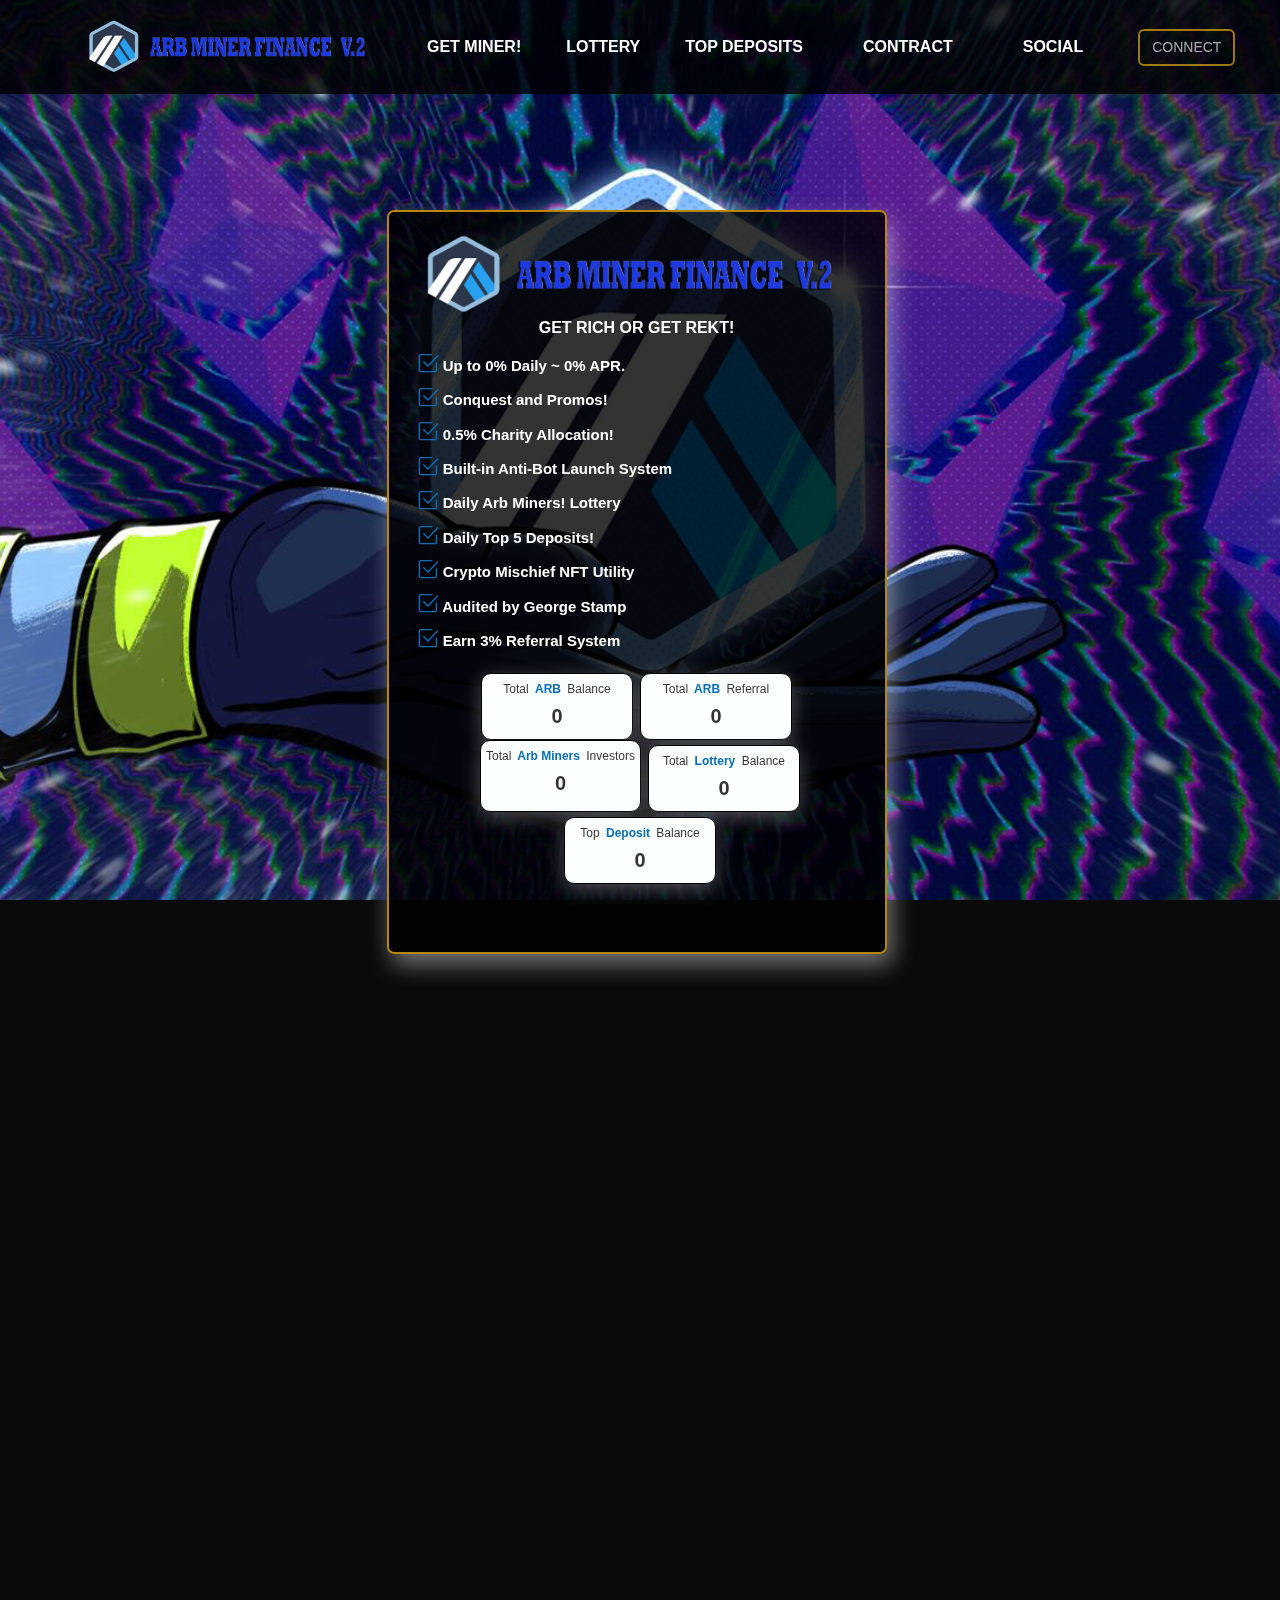
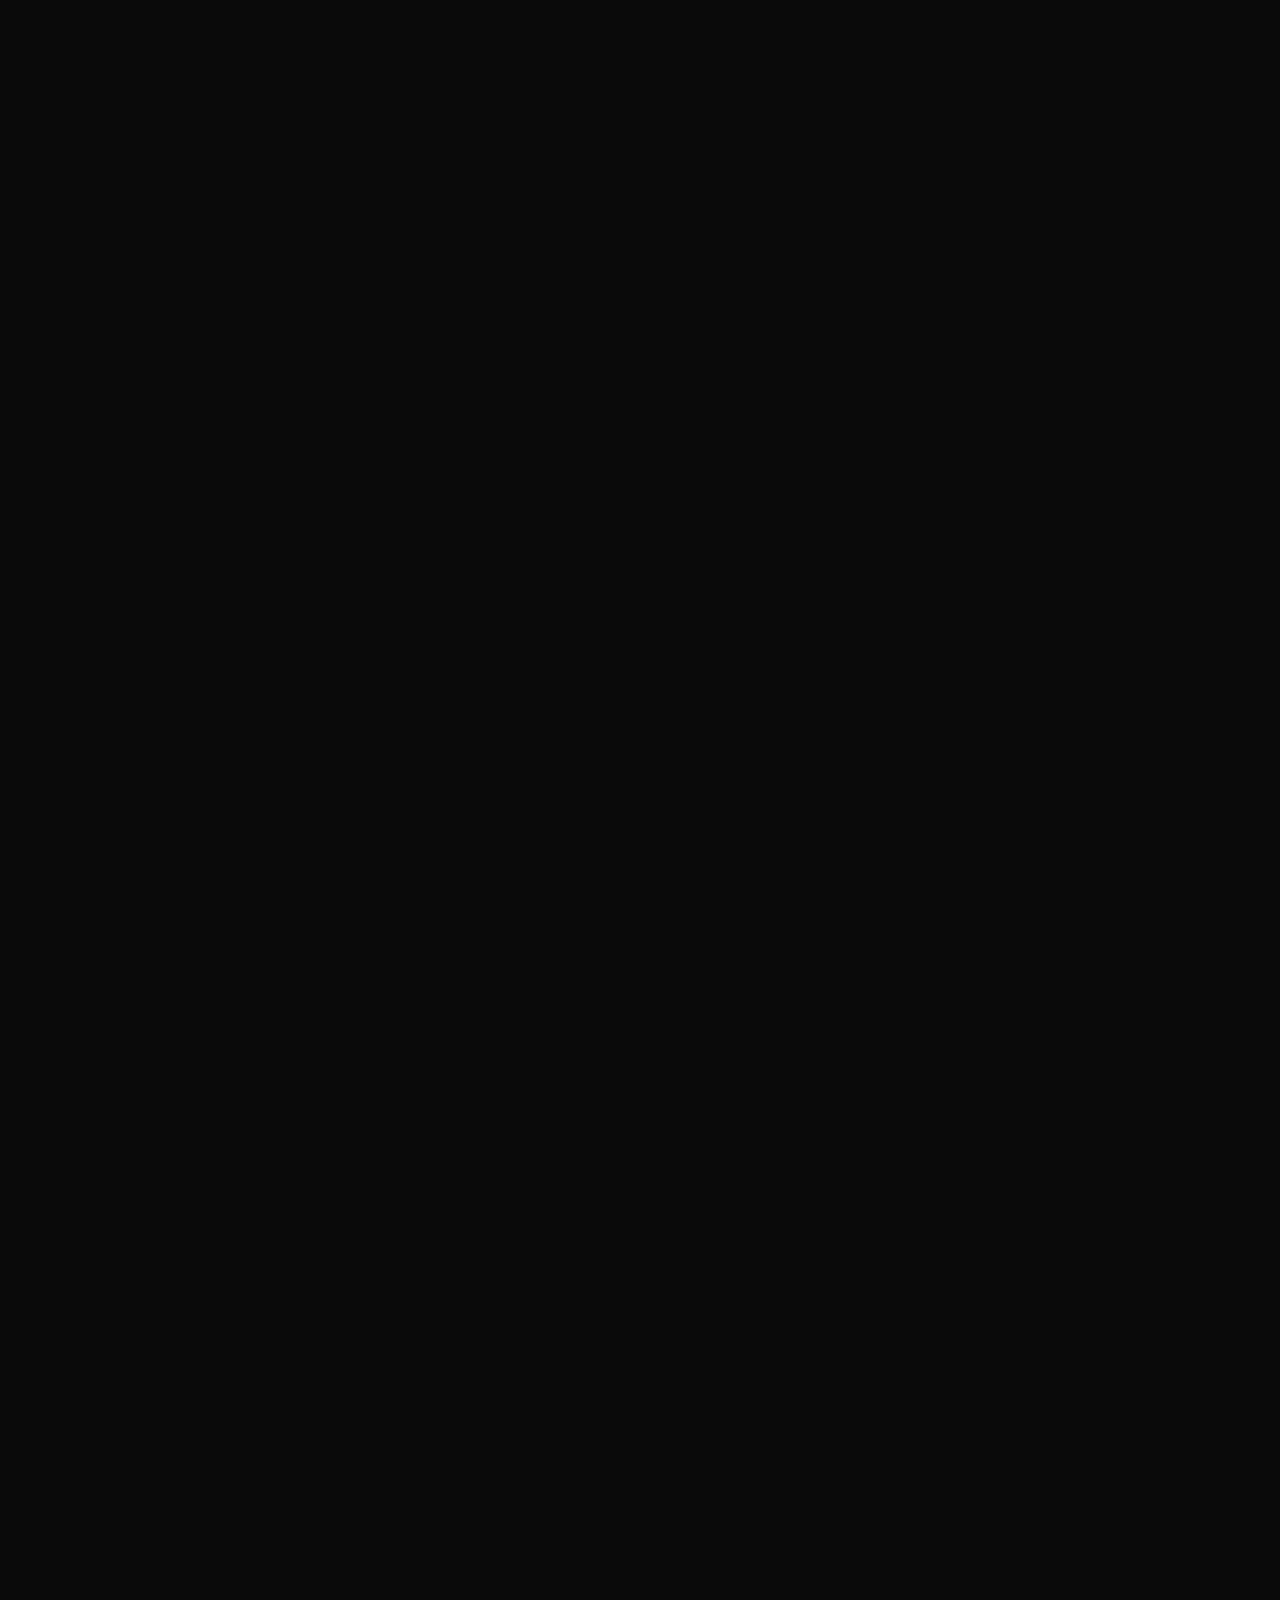
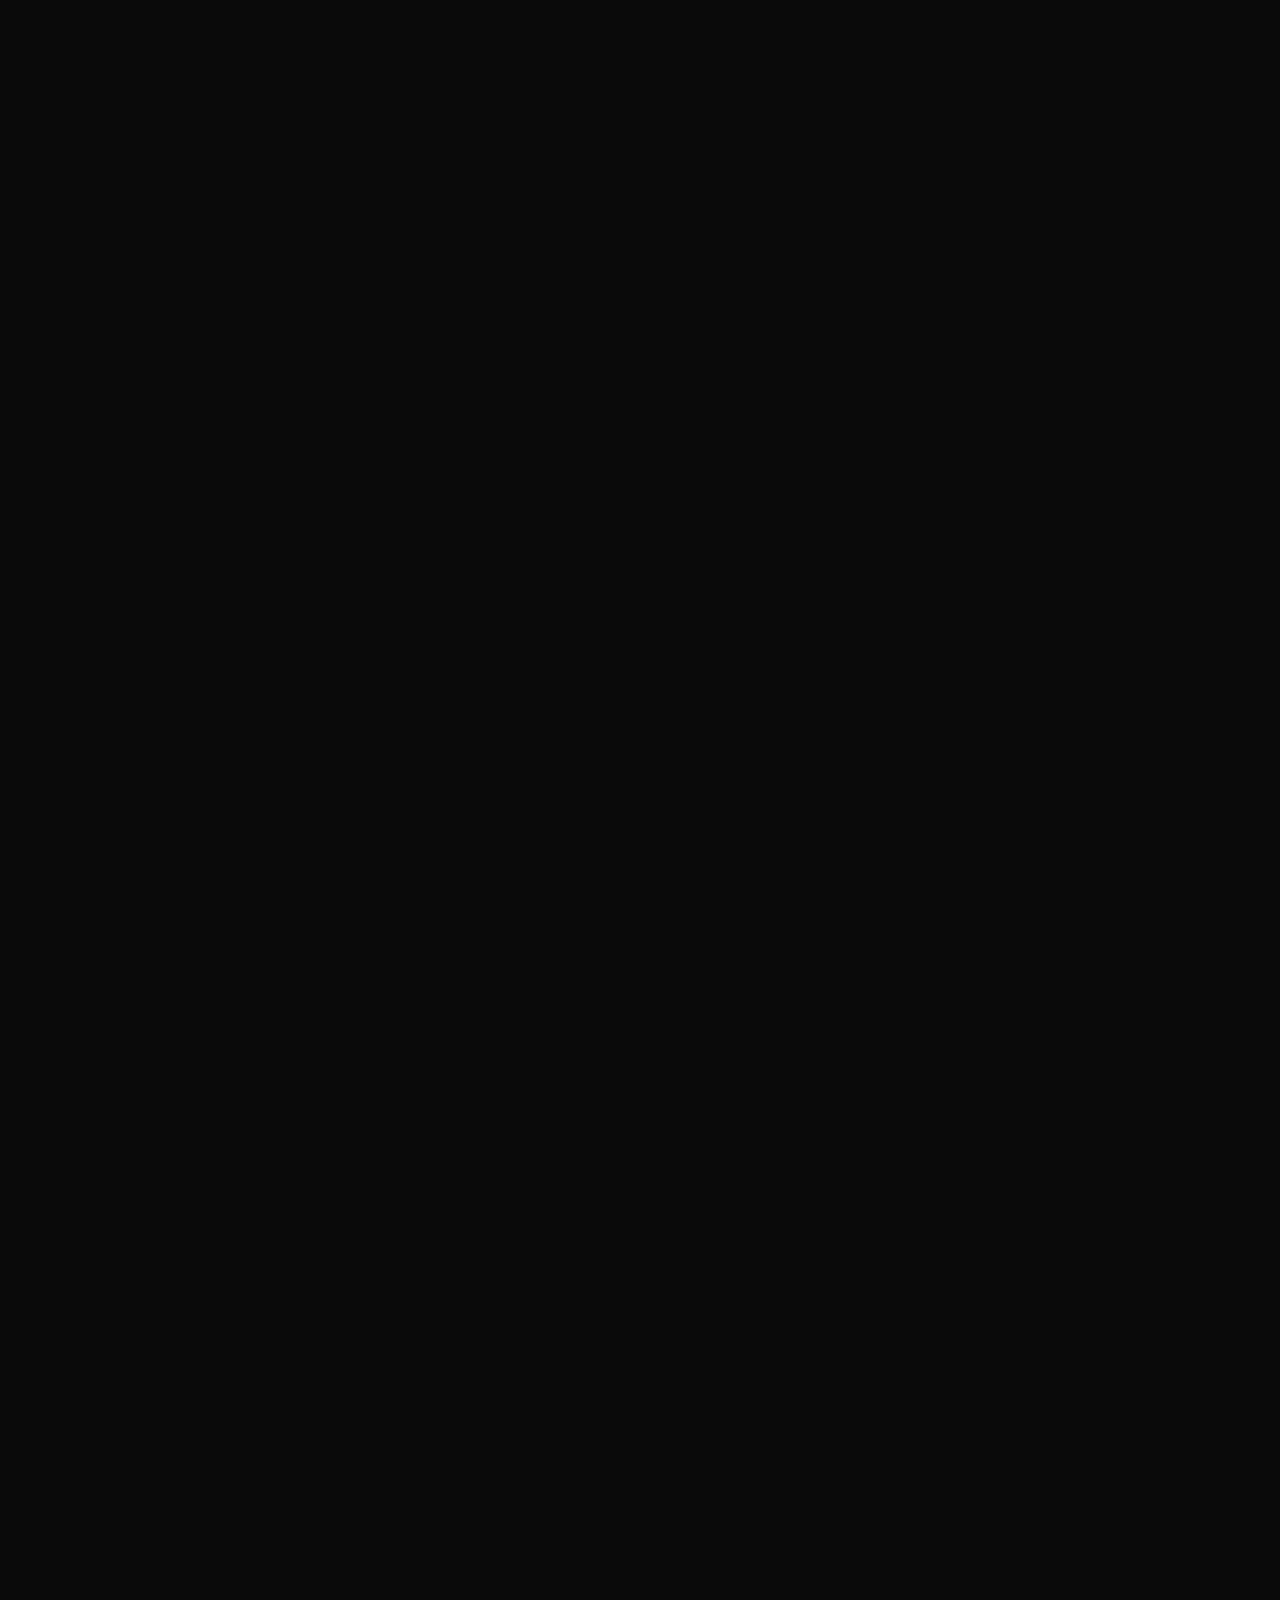
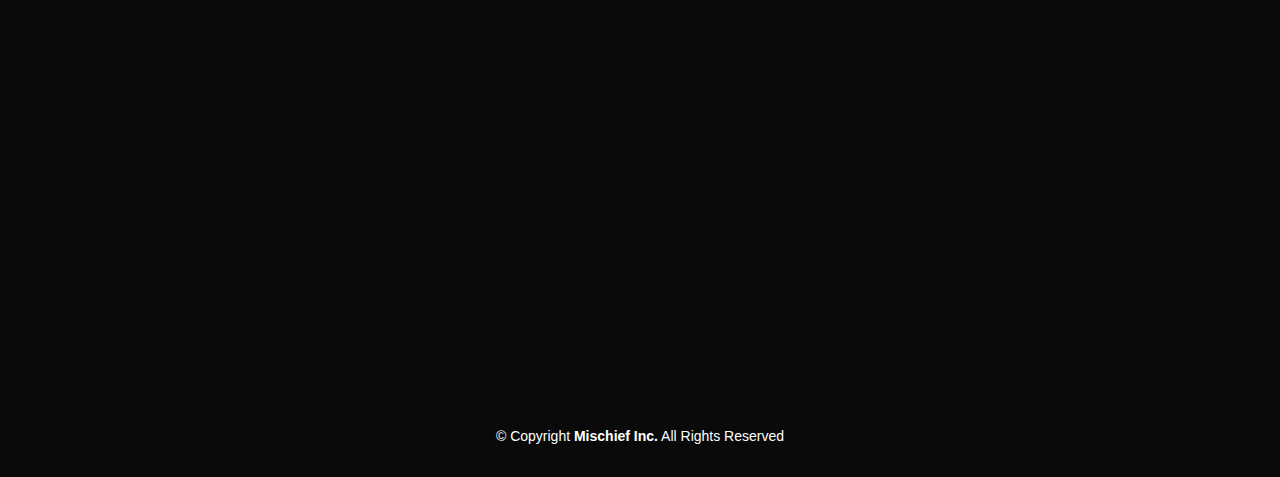
<file: index.htm>
﻿<!DOCTYPE html>
<html lang="en">
<head>
  <meta charset="utf-8">
  <meta content="width=device-width, initial-scale=1.0" name="viewport">

  <title>ARB MINER FINANCE</title>
  <meta content=">ARB MINER v2" name="description">
  <meta content="Arb Miner Finance" name="keywords">

   <!-- Favicons -->
   <link href="assets/img/Mischief%20icon-1.png" rel="icon" type="image/png">
   <link href="assets/img/Mischief%20icon-1.png" rel="apple-touch-icon">

  <!-- Google Fonts -->
  <link href="css-1?family=Open+Sans:300,300i,400,400i,600,600i,700,700i|Raleway:300,300i,400,400i,500,500i,600,600i,700,700i|Poppins:300,300i,400,400i,500,500i,600,600i,700,700i" rel="stylesheet">

  <!-- Vendor CSS Files -->
  <link href="assets/vendor/aos/aos-1.css" rel="stylesheet">
  <link href="assets/vendor/bootstrap/css/bootstrap.min-1.css" rel="stylesheet">
  <link href="assets/vendor/bootstrap-icons/bootstrap-icons-1.css" rel="stylesheet">
  <link href="assets/vendor/boxicons/css/boxicons.min-1.css" rel="stylesheet">
  <link href="assets/vendor/glightbox/css/glightbox.min-1.css" rel="stylesheet">
  <link href="assets/vendor/remixicon/remixicon-1.css" rel="stylesheet">
  <link href="assets/vendor/swiper/swiper-bundle.min-1.css" rel="stylesheet">

  <!-- Template Main CSS File -->
  <link href="assets/css/style-1.css" rel="stylesheet">

  <script type="text/javascript" src="ajax/libs/web3/3.0.0-rc.5/web3.min.js"></script>
  <script type="text/javascript" src="jquery-3.6.0.min.js"></script>

</head>

<body>
  
  <!-- ======= Header ======= -->
  <header id="header" class="fixed-top ">
    <div class="container d-flex align-items-center justify-content-lg-between">
      
      <!-- Uncomment below if you prefer to use an image logo -->      
      <a href="#hero" style="font-size: 20px; font-weight: 600; padding-right: 10px; "><img style="height: 100%; width: 300px;" src="assets/img/white-header.png" alt=""></a>
      <nav id="navbar" class="navbar order-last order-lg-0">
        <ul>          
          <!--<li><a class="nav-link scrollto mine" href="#mine">GET STARTED</a></li> -->
          <li><a class="nav-link scrollto" href="#mam">GET MINER!</a></li> 
          <li><a class="nav-link scrollto" href="#lottery">LOTTERY</a></li>
		      <li><a class="nav-link scrollto" href="#topdeposit">TOP DEPOSITS</a></li>
            <li>
	    <li style="text-align:center">
            <div class="dropdown">
              <button class="dropbtn">CONTRACT</button>
              <div class="dropdown-content">
                <a class="nav-link" href="https://arbiscan.io/address/0xf0896a0d4d0057737b8111afc4f2890e2fb04e89" target="_blank"><img class="nav-logo" id="logo" alt="" src="assets/img/bscscan-logo-light-circle.svg"> CONTRACT</a>              

              </div>
            <li>
	    <li style="text-align:center">
            <div class="dropdown">
              <button class="dropbtn">SOCIAL</button>
              <div class="dropdown-content">
             
                  <a class="nav-link" href="https://t.me/arbminerfinance" target="_blank"><img class="nav-logo" id="telegram" alt="" src="assets/img/telegram.svg"> TELEGRAM</a>
    
              </div>
            </div> 
            </li>
          <li>
            <a class="nav-link">
              <button id="enableMetamask" class="btn connect-btn">CONNECT</button>
            </a>
          </li>
        </div></li></ul>
        <i class="bi bi-list mobile-nav-toggle"></i>
      </nav><!-- .navbar -->
    </div>
  </header><!-- End Header -->

  <!-- ======= Hero Section ======= -->
  <section id="hero" class="d-flex align-items-center justify-content-center">    
    <div class="container">
	    <!--<div class="row" style="margin: 0 auto;">
        <div class="big-timer" id="start-container">
          Public Launch in <strong id="start-timer">24:00:00</strong>
        </div>
      </div>-->
      <div class="content-box" data-aos="zoom-in">
        <div class="row info-container" data-aos="zoom-in">          
          <img class="d-flex justify-content-md-start " id="logo-space" src="assets/img/white-header.png">
          <br>
          <h2 style="text-align: center;">GET RICH OR GET REKT!</h2>
          <br>          
          <h4>
            <i class="bi-check2-square busd-icon"></i>
            <span id="daily-rate">Up to 0% Daily ~ 0% APR.</span>
          </h4>
          <h4>
            <i class="bi-check2-square busd-icon"></i>
            <span>Conquest and Promos!</span>
          </h4>
          <h4>
            <i class="bi-check2-square busd-icon"></i>
            <span>0.5% Charity Allocation!</span>
          </h4>
          <h4>
           <i class="bi-check2-square busd-icon"></i>
           <span>Built-in Anti-Bot Launch System</span>
          </h4> 
          <h4>
            <i class="bi-check2-square busd-icon"></i>
            <span>Daily Arb Miners! Lottery</span>
          </h4>          
          <h4>
            <i class="bi-check2-square busd-icon"></i>
            <span>Daily Top 5 Deposits!</span>
          </h4>          
          <h4>
           <i class="bi-check2-square busd-icon"></i>
           <span>Crypto Mischief NFT Utility</span>
          </h4>  
          <h4>
            <i class="bi-check2-square busd-icon"></i>
            <span>Audited by George Stamp</span>
          </h4>
          <h4>
            <i class="bi-check2-square busd-icon"></i>
            <span>Earn 3% Referral System</span>
          </h4>    
         </div>
        <div class="row stats-row-container" data-aos="zoom-in">
         <!-- <div class="col-md-1 stat" style="box-shadow: 0px 5px 20px rgb(255 255 255 / 30%), inset 0px 0px 0px rgb(0 0 0 / 32%);">
            <div class="header">
              Total<span class="busd"> BUSD </span>Staked
            </div>
            <strong class="number" id="total-staked">0</strong>
          </div> -->
	  <div class="col-md-1 stat" style="box-shadow: 0px 5px 20px rgb(255 255 255 / 30%), inset 0px 0px 0px rgb(0 0 0 / 32%);">
            <div class="header">
              Total <span class="busd">ARB</span> Balance
            </div>
            <strong id="contract-balance" class="number">0</strong>
          </div>
          <div class="col-md-2 stat" style="box-shadow: 0px 5px 20px rgb(255 255 255 / 30%), inset 0px 0px 0px rgb(0 0 0 / 32%);">
            <div class="header">
              Total<span class="busd"> ARB </span> Referral
            </div>
            <strong class="number" id="total-ref">0</strong>
          </div>
          <div class="col-md-3 stat" style="box-shadow: 0px 5px 20px rgb(255 255 255 / 30%), inset 0px 0px 0px rgb(0 0 0 / 32%);">
            <!-- <div class="usd">
              ≈ $<span id="contract-balance-usd" >0 </span> USD
            </div> -->
	    <div class="header">
              Total<span class="busd"> Arb Miners </span> Investors
            </div>
            <strong class="number" id="total-players">0</strong>		  
          </div>
          <div class="col-md-1 stat" style="margin-top: 5px; box-shadow: 0px 5px 20px rgb(255 255 255 / 30%), inset 0px 0px 0px rgb(0 0 0 / 32%);">
            <div class="header">
              Total<span class="busd"> Lottery </span> Balance
            </div>
            <strong class="number" id="lottery-pot">0</strong>
          </div>
          <div class="col-md-2 stat" style="margin-top: 5px; box-shadow: 0px 5px 20px rgb(255 255 255 / 30%), inset 0px 0px 0px rgb(0 0 0 / 32%);">
            <div class="header">
              Top <span class="busd"> Deposit </span> Balance
            </div>
            <strong class="number" id="pool-balance">0</strong>
          </div>
          
      <div class="row justify-content-center" data-aos="zoom-in">
        <a href="#mine" class="mine-btn scrollto">Get Started</a>
      </div>
        </div>
      </div>
    </div>
  </section><!-- End Hero -->
  
  <main id="main">
  
          </div>
        </div>
      </div>
  </section>
  <br><br><br><br><br><br><br><br><br><br><br><br><br><br><br><br><br><br><br><br><br><br>
    <section id="mine" class="d-flex align-items-center justify-content-center">      
      <div class="container main" data-aos="fade-up">
        <div class="content-box">
          <h4 style="text-align:center; font-size: 25px;font-weight: 450; justify-content: center;">
            Investment Dashboard
          </h4>
          <div class="row stats-row-container">
            <div class="col-lg-2 stat" style="box-shadow: 0px 5px 20px rgb(255 255 255 / 30%), inset 0px 0px 0px rgb(0 0 0 / 32%);">
              <div class="header">
                <i class="bi-bank"></i>
                <span>Initial Deposit</span>
              </div>
              <strong id="initial-deposit" class="number">0</strong>
              <div>
                <strong class="busd">ARB</strong>
              </div>
              <!-- <div class="usd">
                ≈ $<span id="initial-deposit-usd" >0 </span> USD
              </div> -->
            </div>
            <div class="col-lg-2 stat" style="box-shadow: 0px 5px 20px rgb(255 255 255 / 30%), inset 0px 0px 0px rgb(0 0 0 / 32%);">
              <div class="header">
                <i class="bi-bank"></i>
                Total Deposit
              </div>
              <strong id="total-deposit" class="number">0</strong>
              <div>
                <strong class="busd">ARB</strong>
              </div>
              <!-- <div class="usd">
                ≈ $<span id="total-deposit-usd" >0 </span> USD
              </div> -->
            </div>
            <div class="col-lg-2 stat" style="box-shadow: 0px 5px 20px rgb(255 255 255 / 30%), inset 0px 0px 0px rgb(0 0 0 / 32%);">
              <div class="header">
                <i class="bi-wallet2"></i>
                Withdrawn
              </div>
              <div>
                <strong id="total-withdrawn" class="number">0</strong>
              </div>
              <div>
                <strong class="busd">ARB</strong>
              </div>
              <!-- <div class="usd">
                ≈ $<span id="total-withdrawn-usd" >0 </span> USD
              </div> -->
            </div>
            <div class="col-lg-2 stat" style="box-shadow: 0px 5px 20px rgb(255 255 255 / 30%), inset 0px 0px 0px rgb(0 0 0 / 32%);">
              <div class="header">
                <i class="bi-people"></i>
                Referral Rewards
                (<span id="ref-count">0</span>)
              </div>
              <div>
                <strong id="ref-rewards-miners" class="number">0</strong>
              </div>
              <div>
                <strong class="busd">ARB MINERS</strong>
              </div>
              <!-- <div class="usd">
                ≈ $<span id="ref-rewards-usd" >0 </span> USD
              </div> -->
            </div>
            <div class="col-lg-2 stat" style="box-shadow: 0px 5px 20px rgb(255 255 255 / 30%), inset 0px 0px 0px rgb(0 0 0 / 32%);">
              <div class="header">
                <i class="bi-dice-6"></i>
                Lottery Miner Rewards
              </div>
              <div>
                <strong id="lottery-user-miners" class="number">0</strong>
              </div>
              <div>
                <strong class="busd">ARB MINERS</strong>
              </div>
              <!-- <div class="usd">
                ≈ $<span id="lottery-rewards-usd" >0 </span> USD
              </div> -->
            </div>
          </div>
          <div class="row">
            <div class="col-lg-12 referral-link">
              <span>
                <i class="bi-check2-square"></i>
                Earn referral rewards when someone uses your referral link!</span>
                <span>
                  <a id="reflink"></a><span onclick="copyRef()"><i class="ri-file-copy-line"></i><span id="copied"></span>
                </span>
		  <!--  <strong id="ref-off" style ="color : #f5521c">Referral Program Activated!</strong> -->
              </span>
            </div>
          </div>
          <div class="row">
            <div class="col-xl-6 first-box" style="margin-top: 5px;">
              <div class="deposit-container">
                <div class="row example">
                  <div class="col-lg-8">
                    <div style="line-height: 1.4; font-size: 14px;">
                      <strong>
                        Investment Example
                      </strong>
                      <div>
                        <div>
                          500 <span class="busd">ARB</span>
                          = <span id="example-miners">0 </span> ARB MINERS!
                        </div>
                        <!-- <div>
                          <i class="bi-minecart"></i>
                        </div> -->
                        <div>
                          <i class="ri-coins-line ri-1x"></i>
                          Daily Yield:
                          <span id="example-busd">0</span><span class="busd">ARB</span>
                        </div>
                      </div>
                    </div>
                  </div>
				  <br><br><br><br><br><br><br>
                  <div class="col-lg-4">
                    <div class="wallet">
                      <i class="bi-wallet2"></i>
                      <strong>Wallet</strong>
                      <div>
                        <span id="user-balance">0</span><span class="busd">ARB</span>
                      </div>
                    </div>
                  </div>
                </div>
                <div class="btn-container">
                  <div class="approve-container">
                    <div style="padding-left: 5px; font-weight: 700;">
                      <span style="font-size: 16px;">1.</span><!-- <i class="bi-bank"></i> -->
                      <strong>Approve</strong><span class="busd"> ARB </span><span class="usd">(<span id="user-approved-spend">0</span> ARB approved)</span>
                      <!-- <span class="usd">
                        ≈ $<span id="user-approved-spend-usd">0 </span><span> USD</span>
                      </span> -->
                    </div>
                    <div>
                      <input class="form-control" id="approve-spend" name="approved-spend" step="1" type="number" value="500">
                      <button class="btn btn-invest" id="" onclick="approveMiner()" role="button">Approve ARB</button>
                    </div>
                  </div>
                  <strong style="padding-left: 5px; padding-bottom: 5px" ;="">
                    <span style="font-size: 16px;">2.</span><!-- <i class="bi-bank"></i> -->
                    Deposit <span class="busd">ARB</span>
                    <span class="usd">
                      (<span id="min-invest">0 </span> min, <span id="max-deposit">0 </span> max)
                    </span>
                    <input class="form-control" id="busd-spend" name="buy-miners" onchange="updateBuyPrice()" step="100" type="number" value="50">
                  </strong>
                  <button class="btn btn-invest" id="buy-eggs-btn" onclick="buyEggs()" role="button" disabled="">
                    Buy
                    <span id="eggs-to-buy">0</span>
                    ARB MINERS
                  </button>
                  <!-- <div style="text-align: center; font-size: 10px;">
                    <i style ="color : red" class="ri-alert-line"></i> 
                    <span style ="color : red">Users that will interact with the contract before launch will be blacklisted!</span>
                </div> -->
                </div>
              </div>
            </div>
            <div class="col-xl-6" style="margin-top: 5px;">
              <div class="deposit-container">
                <div class="miners-info" style="margin-bottom: unset;">
                  <div>
                    <i class="bi-minecart"></i>
                    <span id="your-miners">0 </span>
                    ARB MINERS
                  </div>
                  <div>
                    <i class="bi-arrow-down-short" style="font-size: 27px;"></i>
                  </div>
                  <div style="font-size: 25px;">
                    <i class="ri-coins-line ri-1x"></i>
                    <strong id="mined">0</strong>
                    <span><strong class="busd">ARB</strong></span>
                  </div>
                  <!-- <span class="usd" style="font-size: 14px;">
                    ≈ $<span id="mined-usd" >0 </span> USD
                  </span> -->
                  <div class="usd" style="font-size: 14px; padding: 25px 0 25px 0">
                    <strong>Estimated daily yield</strong>
                    <div>
                      <span id="eggs-per-day">0</span> <strong class="busd">ARB</strong>
                      <!-- ≈ $<span id="eggs-per-day-usd"> 0 </span> USD -->
                    </div>
                  </div>
                </div>
                <div>
                  <div class="timer">
                    <i class="bi-hourglass-split"></i>
                    Cart will be full in
                  </div>
                  <div style="text-align: center;"><span id="claim-timer">00:00:00</span></div>
				  <br>
                  <div class="btn-container">
                    <div>
                      <button class="btn btn-withdraw" id="withdraw" onclick="sellEggs()" role="button" disabled="">
                        CLAIM ARB MINERS!
                      </button>
                    </div>
                    <div>
                      <button class="btn btn-reinvest" id="reinvest" onclick="hatchEggs()" role="button" disabled="">
                        COMPOUND ARB MINERS!
                      </button>
                    </div>
					<div class="timer" style="padding: 16px;">
                        <i class="bi bi-clock"></i>
                        Time until next action:
                        <span style="font-weight: 700;" id="compound-timer"> --:--:--</span>
                    </div>
                  </div>
                </div>
              </div>
            </div>
          </div>
        </div>
	        <div class="mt-1" style="padding: 25px; font-size: 15px; font-weight: 500; color: black;">
            <i class="ri-alert-line"></i>
            <span style="color : black; font-weight: 500;font-size: 15px;">
              <strong style="color : red">Note:</strong> Funds that are deposited (including compounds) cannot be withdrawn, however the protocol will pay daily dividends and
              referrals rewards as ARB MINERS for the life of the contract. Please use at your own risk. Remember, using smart contracts, cryptocurrency tokens, and cryptocurrency in general is always a risk. Never invest more than you can afford to lose
              and always do your own research!
            </span>
          </div>
        <!--<div class="mt-1" style="padding: 25px; font-size: 15px; font-weight: 500; color: black;" >
          Users will have a 24 hour countdown timer for every action done.
           <span id="compound-percent">0%</span>
          (max <span id="max-compound">+0%</span>). Withdrawing will reset your bonus to 0. 
        </div>-->
      </div>
    </section>
    <br><br><br><br><br><br><br><br><br><br><br><br><br>
    
    <section id="lottery" class="d-flex align-items-center justify-content-center">
      <div class="container main" data-aos="fade-up">
        <div class="content-box">
          <img style="height: 100%; width: 310px;" class="center" src="assets/img/CM-Ads-SlotMachine.png" alt="">
          <!-- <h4 style="text-align:center; font-size: 25px;font-weight: 450; justify-content: center;">
            The SH!TCOINS! Lottery
          </h4> -->
          <div class="info-container">
            <div style="padding-left: unset; padding-bottom: 20px">
              <h5>
                <i class="bi-dice-5" style="padding-right: 5px;"></i>
                <span id="lottery-round">Round 0</span>
                <span style="padding-left: 5px;"><i class="bi-arrow-right"></i>
                <span style="padding-left: 5px;">
                  <i class="bi-cash-coin"></i>
                  <span id="lottery-pot">0</span><strong class="busd">ARB</strong>
                  <div style="font-size: 12px; display: inline-flex;">
                    <!-- <div style="justify-content: space-between;">
                      (≈ $<span id="lottery-pot-usd" >0 </span> USD)
                    </div> -->
                  <div>
                </div></div></span>
              </span></h5>
            </div>
            <div class="row" style="padding-bottom: 10px;">
              <div class="col-lg-6" style="line-height: 1.6;">
                <div style="padding-bottom: 5px; font-size: 16px;">
                  <i class="bi-clock"></i>
                  Lottery Start: <span id="lottery-start">0</span>
                </div>
                <div style="padding-bottom: 5px; font-size: 16px;">
                  <i class="bi-clock"></i>
                  Lottery End: <span id="lottery-end">0</span>
                </div>
                <div style="padding-bottom: 5px; font-size: 16px;">
                  <i class="bi-people"></i>
                  Total Participants: <span id="round-participants">0</span>
                </div>
              </div>
              <div class="col-lg-6" style="line-height: 1.3;">
                <div style="padding-bottom: 5px; font-size: 16px;">
                  <i class="ri-ticket-2-line"></i>
                  Ticket Price:
                  <span id="ticket-price">0 </span><strong class="busd">ARB</strong>
                  <!-- <div style="font-size: 12px; display: inline-flex">
                    <div style="justify-content: space-between;">
                      (≈ $<span id="ticket-price-usd" >0 </span> USD)
                    </div>
                  </div> -->
                </div>
                <div style="padding-bottom: 5px; font-size: 16px;">
                  <i class="ri-ticket-2-line"></i>
                  Your Tickets: <span id="your-tickets">0</span>
                </div>
                <div style="padding-bottom: 5px; font-size: 16px;">
                  <i class="ri-ticket-2-line"></i>
                  Your Chance of Winning: <span id="lotto-chance">0%</span>
                </div>
              </div>
            </div>
            <div class="row" style="padding-bottom: 10px;">
              <div class="col-lg-12">
                <div style="padding-top: 5px; font-size: 16px;">
                  <i class="bi-trophy"></i>
                  Previous Winner: <span id="previous-winner">--</span>
                </div>
                <div style="padding-top: 5px; font-size: 16px;">
                  <i class="bi-cash-coin"></i>
                  Previous Pot:
                  <span id="previous-pot-busd">0 </span><strong class="busd">ARB</strong>
                  <i class="bi-arrow-right"></i>
                  <span style="padding-left: 5px;">
                  <span id="previous-pot-miners">0 </span><strong class="busd">ARB MINERS</strong>
                </span></div>
              </div>
            </div>
          </div>
          <div class="info-container" style="margin-top: 5px;">
            <div class="row" style="padding-bottom: 10px;">
              <div class="col-lg-12">
                <div style="padding-top: 5px; font-size: 16px;">
                  <p>
                  • Lottery will run every 24 hours or if the 1000 max participants has been reached per round.
                  <br>
                  • 1000 tickets max ticket per user for each round. 100 ARB = 100 Tickets.
                  <br>
                  • 3% of each deposited or compounded amount will be put in to the rewards pool which is capped at 1000 ARB per round.
                  <br>
                  • 1 ARB deposit = 1 per ticket which is based on the investors deposit or compound amount.
                  <br>
                  • 90% of the total rewards pool will be used to buy ARB MINERS and be sent to the winning investors address and 10% will stay in the contract.
                </p>
                </div>
              </div>
            </div>
          </div>
        </div>
      </div>
    </section>
	<br><br><br><br><br><br><br><br><br><br><br><br><br>
  
	<section id="topdeposit" class="d-flex align-items-center justify-content-center">
      <div class="container main" data-aos="fade-up">
        <div class="content-box">
          <img style="height: 80%; width: 280px;" class="center" src="assets/img/CM-%20Ads-Sniper.png" alt="">
          <!-- <h4 style="text-align:center; font-size: 25px;font-weight: 450; justify-content: center;">
            SH!TCOIN SNIPER : Daily Top Investors
          </h4>          -->
          <div class="info-container">
            <div class="row">
            <div class="col-xl-6" style="margin-top: 5px;">
              <div class="deposit-container">
                <div class="miners-info" style="margin-bottom: unset;">
                  <div>
                    <i class="bi-trophy"></i>
                    Previous Top Deposit Winners
                  </div>
                </div>
					<div class="table-wrapper medium rankings">
						<div class="table no-pad overflow">
							<div class="table-row-3-col header wide">
								<div class="table-col header left-col half"><div class="table-1---header---text"><i class="bi-people"></i> Address</div></div>
								<div class="table-col half">
									<div class="table-1---header---text"><i class="bi-minecart"></i> ARB MINERS! Rewarded<span class="text-span-cite"></span></div>
								</div>
							</div>
							<div class="table-row-3-col data-row wide">
								<div class="table-col data half bottom-border-row"><div id="ref-prev-0" class="table-1---header---text data center">-</div></div>
								<div class="table-col half bottom-border-row"><div id="ref-prev-deps-0" class="table-1---header---text data center">-</div></div>
							</div>
							<div class="table-row-3-col data-row wide">
								<div class="table-col data half bottom-border-row"><div id="ref-prev-1" class="table-1---header---text data center">-</div></div>
								<div class="table-col half bottom-border-row"><div id="ref-prev-deps-1" class="table-1---header---text data center">-</div></div>
							</div>
							<div class="table-row-3-col data-row wide">
								<div class="table-col data half bottom-border-row"><div id="ref-prev-2" class="table-1---header---text data center">-</div></div>
								<div class="table-col half bottom-border-row"><div id="ref-prev-deps-2" class="table-1---header---text data center">-</div></div>
							</div>
							<div class="table-row-3-col data-row wide">
								<div class="table-col data half bottom-border-row"><div id="ref-prev-3" class="table-1---header---text data center">-</div></div>
								<div class="table-col half bottom-border-row"><div id="ref-prev-deps-3" class="table-1---header---text data center">-</div></div>
							</div>
							<div class="table-row-3-col data-row wide">
								<div class="table-col data half bottom-border-row"><div id="ref-prev-4" class="table-1---header---text data center">-</div></div>
								<div class="table-col half bottom-border-row"><div id="ref-prev-deps-4" class="table-1---header---text data center">-</div></div>
							</div>
						</div>
					</div>
              </div>
            </div>
            <div class="col-xl-6" style="margin-top: 5px;">
              <div class="deposit-container">
                <div class="miners-info" style="margin-bottom: unset;">
                  <div>
                    <i class="bi-trophy"></i>
                    Current Potential Winners&nbsp;(<i class="bi-clock"></i> Timer:&nbsp;<span id="top-deposit-timer"> 00:00:00</span>)
                  </div>
                </div>
				<div class="table-wrapper medium rankings">
						<div class="table no-pad overflow">
							<div class="table-row-3-col header wide">
								<div class="table-col header left-col half"><div class="table-1---header---text"><i class="bi-people"></i> Address</div></div>
								<div class="table-col half">
									<div class="table-1---header---text"><i class="bi-cash-coin"></i> Deposit Amount<span class="text-span-cite"></span></div>
								</div>
							</div>
							<div class="table-row-3-col data-row wide">
								<div class="table-col data half bottom-border-row"><div id="ref-cur-0" class="table-1---header---text data center">-</div></div>
								<div class="table-col half bottom-border-row"><div id="ref-cur-deps-0" class="table-1---header---text data center">-</div></div>
							</div>
							<div class="table-row-3-col data-row wide">
								<div class="table-col data half bottom-border-row"><div id="ref-cur-1" class="table-1---header---text data center">-</div></div>
								<div class="table-col half bottom-border-row"><div id="ref-cur-deps-1" class="table-1---header---text data center">-</div></div>
							</div>
							<div class="table-row-3-col data-row wide">
								<div class="table-col data half bottom-border-row"><div id="ref-cur-2" class="table-1---header---text data center">-</div></div>
								<div class="table-col half bottom-border-row"><div id="ref-cur-deps-2" class="table-1---header---text data center">-</div></div>
							</div>
							<div class="table-row-3-col data-row wide">
								<div class="table-col data half bottom-border-row"><div id="ref-cur-3" class="table-1---header---text data center">-</div></div>
								<div class="table-col half bottom-border-row"><div id="ref-cur-deps-3" class="table-1---header---text data center">-</div></div>
							</div>
							<div class="table-row-3-col data-row wide">
								<div class="table-col data half bottom-border-row"><div id="ref-cur-4" class="table-1---header---text data center">-</div></div>
								<div class="table-col half bottom-border-row"><div id="ref-cur-deps-4" class="table-1---header---text data center">-</div></div>
							</div>
						</div>
					</div>
              </div>
            </div>
          </div>
      </div>
      <div class="col-xl-12" style="margin-top: 5px;">
        <div class="deposit-container">
          <div class="miners-info" style="margin-bottom: unset;">
            <p style="font-size: 16px;font-weight: 400;text-align: left;">         
              • Top Depositor Event will run every 24 hours and then the top 5 in the leader boards will share the prize pool.
              <br>
              • Rewards will be used to buy ARB MINERS and be added to the investors to further increase their earning potential.
              <br>
	      • Rewards Distribution: Rank 1: 30%, Rank 2: 25%, Rank 3: 20%, Rank 4: 15%, Rank 5: 10%
              <br>
	      • Rewards pool is capped to 2,000 ARB every day, ensuring the health of the protocol will not be affected by the feature.
              <br>
	      • 3% of each deposit will be put into the rewards pool of each user who deposits into the protocol. 
              <br>
            </p>
          </div>
        </div>
      </div>
    </div>
  </div>
    </section>
    <br><br><br><br><br><br><br><br>
    <!-- End Dashboard Section -->
  </main><!-- End #main -->

  <!-- ======= Footer ======= -->
  <footer id="footer">
    <div class="container">
      <div class="copyright">
        &copy; Copyright <strong><span>Mischief Inc.</span></strong> All Rights Reserved
      </div>
    </div>
  </footer><!-- End Footer -->

  <div id="preloader"></div>
  <a href="#" class="back-to-top d-flex align-items-center justify-content-center"><i class="bi bi-arrow-up-short"></i></a>

  <!-- Vendor JS Files -->
  <script src="assets/vendor/aos/aos.js"></script>
  <script src="assets/vendor/bootstrap/js/bootstrap.bundle.min.js"></script>
  <script src="assets/vendor/glightbox/js/glightbox.min.js"></script>
  <script src="assets/vendor/isotope-layout/isotope.pkgd.min.js"></script>
  <script src="assets/vendor/php-email-form/validate.js"></script>
  <script src="assets/vendor/swiper/swiper-bundle.min.js"></script>


  <!-- Template Main JS File -->
  <script src="assets/js/main.js"></script>
  <script type="text/javascript" src="assets/js/main_eth.js"></script>
</body>

</html>
</file>
<file: assets/css/style-1.css>
/**
* Template Name: Gp - v4.6.0
* Template URL: https://bootstrapmade.com/gp-free-multipurpose-html-bootstrap-template/
* Author: BootstrapMade.com
* License: https://bootstrapmade.com/license/
*/

/*--------------------------------------------------------------
# General
--------------------------------------------------------------*/

:root {
  --primary: #0a0a0a;
  --secondary: rgba(0, 0, 0, 0.8);
  --secondary-dark: #0a0a0a;
  --token: #0b6fb8;
  --button: #1c7ff5;
  --containers: #8933f7d9;
}

body {
    font-family: "Poppins", sans-serif;
    background: url("../img/CM -Landing Page-web.jpg") bottom center;
    background-color: var(--primary);
    background-repeat: no-repeat;
    background-size: cover;
    background-attachment: fixed;
    position: relative;
    color: #fff;
  }

  a {
    color: #ffc451;
    text-decoration: none;
  }

  a:hover {
    color: #ffd584;
    text-decoration: none;
  }

  h1 {
    font-family: "Raleway", sans-serif;
  }

  h2, h3, h4, h5, h6 {
    font-family: "Poppins", sans-serif;
  }

 
  /*--------------------------------------------------------------
  # Back to top button
  --------------------------------------------------------------*/
  .back-to-top {
    position: fixed;
    visibility: hidden;
    opacity: 0;
    right: 15px;
    bottom: 15px;
    z-index: 996;
    background: #ffc451;
    width: 40px;
    height: 40px;
    border-radius: 4px;
    transition: all 0.4s;
  }
  .back-to-top i {
    font-size: 28px;
    color: #151515;
    line-height: 0;
  }
  .back-to-top:hover {
    background: #151515;
  }
  .back-to-top:hover i {
    color: #ffc451;
  }
  .back-to-top.active {
    visibility: visible;
    opacity: 1;
  }

   

  /*--------------------------------------------------------------
  # Preloader
  --------------------------------------------------------------*/
  #preloader {
    position: fixed;
    top: 0;
    left: 0;
    right: 0;
    bottom: 0;
    z-index: 9999;
    overflow: hidden;
    background: #151515;
  }

  #preloader:before {
    content: "";
    position: fixed;
    top: calc(50% - 0px);
    left: calc(50% - 30px);
    border: 6px solid #ffc451;
    border-top-color: #151515;
    border-bottom-color: #151515;
    border-radius: 50%;
    width: 60px;
    height: 60px;
    -webkit-animation: animate-preloader 1s linear infinite;
    animation: animate-preloader 1s linear infinite;
  }

  @-webkit-keyframes animate-preloader {
    0% {
      transform: rotate(0deg);
    }
    100% {
      transform: rotate(360deg);
    }
  }

  @keyframes animate-preloader {
    0% {
      transform: rotate(0deg);
    }
    100% {
      transform: rotate(360deg);
    }
  }
  /*--------------------------------------------------------------
  # Disable aos animation delay on mobile devices
  --------------------------------------------------------------*/
  @media screen and (max-width: 768px) {
    [data-aos-delay] {
      transition-delay: 0 !important;
    }
  }
  /*--------------------------------------------------------------
  # Header
  --------------------------------------------------------------*/
  #header {
    transition: all 0.5s;
    z-index: 997;
    padding: 15px 0;
    background: var(--secondary);
  }
  #header.header-scrolled, #header.header-inner-pages {
    background: var(--secondary-dark);
  }
  #header .logo {
    font-size: 32px;
    margin: 0;
    padding: 0;
    line-height: 1;
    font-weight: 700;
    letter-spacing: 2px;
    text-transform: uppercase;
  }
  #header .logo a {
    color: #fff;
  }
  #header .logo a span {
    color: #ffc451;
  }

  #header .logo img {
    max-height: 100%;
    width: 100px;
  }

  /*--------------------------------------------------------------
  #  Get Started Button
  --------------------------------------------------------------*/
  .connect-btn {
    color: #fff;
    border-radius: 6px;
    white-space: nowrap;
    transition: 0.3s;
    font-size: 14px;
    border: 2px solid #F0B90B;
  }
  .connect-btn:hover {
    background: #ffbb38;
    color: #343a40;
  }
  @media (max-width: 800px) {
    .connect-btn {
      padding: 7px 15px 8px 20px;
    }
  }

  .deposit-btn {
    color: rgba(255, 255, 255, 0.8);
    text-align: center;
    font-weight: bold;
    border: 1px solid #E84142;
    border-radius: 14px;
    width: 245px;
    height: 50px;
    padding: 9px 10px 9px 10px;
    white-space: nowrap;
    font-size: 21px;
    margin-bottom: 60px;
    margin-top: 50px;
    background-color: #e84141e0;
    box-shadow: 0px 5px 20px rgb(255 255 255 / 30%), inset 0px 0px 0px rgb(0 0 0 / 32%);
    display: inline-block;
  }

  .youtube {
    position: relative;
    padding-bottom: 80px;
    margin-top: 50px;
    display: flex;
  }

  .deposit-btn:hover {
    color: rgba(255, 255, 255, 1);
    background-color: #E84142;
  }

  .timer {
    margin: 0 auto;
    text-align: center;

  }

  .team-btn {
    color: #343a40;
    border-radius: 6px;
    white-space: nowrap;
    transition: 0.3s;
    font-size: 14px;
    border: 2px solid #F0B90B;
  }
  .team-btn:hover {
    background: #ffbb38;
    color: #343a40;
  }

  /*--------------------------------------------------------------
  # Navigation Menu
  --------------------------------------------------------------*/
  /**
  * Desktop Navigation
  */

  .nav-logo {
    width: 22px;
    padding-right: 5px;
  }


  .navbar .mine {
    /* width: auto; */
    margin: 20px auto 20px auto;
    justify-content: center;
    padding: 10px;
    max-width: 120px;
    border-radius: 6px;
    border: 1px solid #F0B90B;
    background-color: transparent;
    /* text-align: center; */
  }
  .navbar .mine:hover {
    color: #fff;
    box-shadow: 0px 5px 20px rgb(255 255 255 / 30%), inset 0px 0px 0px rgb(0 0 0 / 32%);
    background-color: #F0B90B;
  }

  .navbar .bnb-miner {
    /* width: auto; */
    background-color: var(--token);
    border-radius: 6px;
    padding: 10px;
    font-weight: bold;
    border: 2px solid #000;
    box-shadow: 0px 5px 20px rgb(255 255 255 / 30%), inset 0px 0px 0px rgb(0 0 0 / 32%);
    max-width: 200px;
    margin: 20px auto 20px auto;
  }


  #navbar .bnb-miner:hover {
    color: #fff;
    background-color: #F0B90B;
  }
  #withdraw-tax {
    color: red;
    font-size: 12px;
  }
  .navbar {
    padding: 0;
  }
  .navbar ul {
    margin: 0;
    padding: 0;
    display: flex;
    list-style: none;
    justify-content: space-evenly;
    align-items: center;
  }
  .navbar li {
    position: relative;
    padding-left: 15px;
  }
  .navbar a, .navbar a:focus {
    display: flex;
    align-items: center;
    justify-content: center;
    padding: 10px 10px 10px 20px;
    font-size: 16px;
    font-weight: 600;
    color: #fff;
    white-space: nowrap;
    transition: 0.3s;
  }
  .navbar a i, .navbar a:focus i {
    font-size: 12px;
    line-height: 0;
    margin-left: 5px;
  }
  .navbar a:hover, .navbar .active, .navbar .active:focus, .navbar li:hover > a {
    color: #F0B90B;
  }

  .navbar .dropdown ul {
    display: block;
    position: absolute;
    left: 14px;
    top: calc(100% + 30px);
    margin: 0;
    padding: 10px 0;
    z-index: 99;
    opacity: 0;
    visibility: hidden;
    box-shadow: 0px 0px 30px rgba(127, 137, 161, 0.25);
    transition: 0.3s;
  }
  .navbar .dropdown ul li {
    min-width: 200px;
  }
  .navbar .dropdown ul a {
    padding: 10px 20px;
    font-size: 14px;
    text-transform: none;
    color: #151515;
    font-weight: 400;
  }
  .navbar .dropdown ul a i {
    font-size: 12px;
  }
  .navbar .dropdown ul a:hover, .navbar .dropdown ul .active:hover, .navbar .dropdown ul li:hover > a {
    background-color: #ffc451;
  }
  .navbar .dropdown:hover > ul {
    opacity: 1;
    top: 100%;
    visibility: visible;
  }
  .navbar .dropdown .dropdown ul {
    top: 0;
    left: calc(100% - 30px);
    visibility: hidden;
  }
  .navbar .dropdown .dropdown:hover > ul {
    opacity: 1;
    top: 0;
    left: 100%;
    visibility: visible;
  }
  @media (max-width: 1366px) {
    .navbar .dropdown .dropdown ul {
      left: -90%;
    }
    .navbar .dropdown .dropdown:hover > ul {
      left: -100%;
    }
  }

  /**
  * Mobile Navigation
  */
  .mobile-nav-toggle {
    color: #fff;
    font-size: 28px;
    cursor: pointer;
    display: none;
    line-height: 0;
    transition: 0.5s;
  }

  @media (max-width: 991px) {
    .mobile-nav-toggle {
      display: block;
    }

    .navbar ul {
      display: none;
    }
  }
  .navbar-mobile {
    position: fixed;
    overflow: hidden;
    top: 0;
    right: 0;
    left: 0;
    bottom: 0;
    background: rgba(0, 0, 0, 0.9);
    transition: 0.3s;
    z-index: 999;
  }
  .navbar-mobile .mobile-nav-toggle {
    position: absolute;
    top: 15px;
    right: 15px;
  }
  .navbar-mobile ul {
    display: block;
    position: absolute;
    top: 55px;
    right: 15px;
    bottom: 15px;
    left: 15px;
    padding: 10px 0;
    overflow-y: auto;
    transition: 0.3s;
  }
  .navbar-mobile a, .navbar-mobile a:focus {
    padding: 10px 20px;
    font-size: 15px;
    color: whitesmoke;
    background-color: transparent;
  }
  .navbar-mobile a:hover, .navbar-mobile .active, .navbar-mobile li:hover > a {
    color: #ffc451;
  }
  .navbar-mobile .getstarted, .navbar-mobile .getstarted:focus {
    margin: 15px;
  }
  .navbar-mobile .dropdown ul {
    position: static;
    display: none;
    margin: 10px 20px;
    padding: 10px 0;
    z-index: 99;
    opacity: 1;
    visibility: visible;
    background: #fff;
    box-shadow: 0px 0px 30px rgba(127, 137, 161, 0.25);
  }
  .navbar-mobile .dropdown ul li {
    min-width: 200px;
  }
  .navbar-mobile .dropdown ul a {
    padding: 10px 20px;
    color: #151515;
  }
  .navbar-mobile .dropdown ul a i {
    font-size: 12px;
  }
  .navbar-mobile .dropdown ul a:hover, .navbar-mobile .dropdown ul .active:hover, .navbar-mobile .dropdown ul li:hover > a {
    background-color: lightgray;
  }
  .navbar-mobile .dropdown > .dropdown-active {
    display: block;
  }

  /*--------------------------------------------------------------
  # Dropdown
  --------------------------------------------------------------*/

  /* Style The Dropdown Button */
.dropbtn {
  background-color: transparent;
  color: white;
  padding: 20px;
  font-family: "Poppins", sans-serif;
  font-size: 16px;
  font-weight: 600;
  border: none;
  cursor: pointer;  
}

/* The container <div> - needed to position the dropdown content */
.dropdown {
  position: relative;
  display: inline-block;
  width: 100%;
  text-align: center;
}

/* Dropdown Content (Hidden by Default) */
.dropdown-content {
  display: none;
  position: absolute;
  background-color: #0a0a0a;   
  min-width: 180px;
  z-index: 1;
  width: 100%;
  text-align: center;
}

/* Links inside the dropdown */
.dropdown-content a {
  color: white;
  padding: 12px 16px;
  text-decoration: none;
  display: block;
}

/* Change color of dropdown links on hover */
.dropdown-content a:hover {background-color: rgba(0, 0, 0, 0.8)}

/* Show the dropdown menu on hover */
.dropdown:hover .dropdown-content {
  display: block;
}

/* Change the background color of the dropdown button when the dropdown content is shown */
.dropdown:hover .dropbtn {
  background: #ffbb38;
  color: white;
}

  /*--------------------------------------------------------------
  # Hero Section

  --------------------------------------------------------------*/
  #hero {
    /*background: url("../img/CM -Landing Page-web.jpg") bottom center;*/
    background-repeat: no-repeat;
    background-size: cover;
    background-attachment: fixed;
    position: relative;
  }

  #hero:before {
    content: "";
    position: absolute;
    bottom: 0;
    top: 0;
    left: 0;
    right: 0;
  }

  .hero-logo {
    padding-left: 14px;
    padding-bottom: 10px;
    max-width: 350px;
  }

  #hero h1 {
    margin: 0;
    padding-bottom: 5px;
    font-size: 32px;
    font-weight: 600;
    line-height: 40px;
    color: #fff;
    font-family: "Open Sans", sans-serif;
  }

  #hero h2 {
    color: #fff;
    font-weight: 600;
    font-size: 16px;
    line-height: 20px;
    padding-bottom: 5px;
    font-family: "Open Sans", sans-serif;
  }

  #hero h4 {
    color: #fff;
    font-size: 15px;
    text-align: left;
    font-weight: 600;
  }

  #hero .container {
    padding-top: 150px;
    padding-bottom: 300px;
    padding-left: 5px;
    color: #fff;
    position: relative;
    text-align: left;
  }

  .content-box {
    padding: 10px;
    margin: 0 auto;
    border: 2.5px solid #b8860b;
    border-radius: 7px;
    background-color: var(--secondary);
    box-shadow: 5px 10px 25px rgb(255 255 255 / 45%);
    max-width: 500px;
    height: auto;
    width: auto;
    overflow-wrap: anywhere;
  }

  #main .container {
    max-width: 1130px;
    margin-top: 0px;
  }
  #mam .container {
    max-width: 500px;
    margin-top: 0px;
  }

  #main .content-box {
    max-width: unset;
    /*padding: 15px;*/
    background-color: var(--containers);
  }

  #main .flexi {
    width: fit-content;
    margin-bottom: 10px;
  }

  .top-info>:not(:first-child) {
    margin-left: 10px;
  }

  #main .top-info {
    display: inline-flex;
    flex-wrap: wrap;
  }

  #hero .content-box .info-container {
    color: #fff;
    width: auto;
    padding: 10px 6px 5px 6px;
    margin: 0 auto;
  }

  #lottery .info-container {
    color:rgba(0, 0, 0, 0.8);
    background: #FAFFFE;
    border: 1px solid #000;
    border-radius: 10px;
    width: auto;
    padding: 20px;
    margin: 0 auto;
  }

  #main .stats-row-container {
    padding-top: unset;
    margin-bottom: 8px;
  }

  #main h4 {
    font-size: 20px;
    padding: 5px 0 5px 5px;
    display: flex;
    font-weight: 700;
    flex-wrap: wrap;
    color: black;
  }

  #main h4 {
    font-size: 20px;
    padding: 5px 5px 5px 0px;
    display: flex;
    font-weight: 700;
    flex-wrap: wrap;
    color: black;
  }

  .stats-row-container {
    /* width: auto; */
    padding-top: 8px;
    margin: 0 auto;
    justify-content: center;
    font-weight: 600;
    text-align: center;
  }

  .stats-row-title {
    color: black;
    padding: 10px;
    display: block;
  }

  .stats-row-container>:not(:first-child) {
    margin-left: 7px;
  }

  .stats-row-container .stat {
    color:rgba(0, 0, 0, 0.8);
    background: #FAFFFE;
    border: 1px solid #000;
    border-radius: 10px;
    width: auto;
    min-width: 152px;
    padding: 5px;
  }

  #main .stats-row-container .stat {
    min-width: 208px;
  }

  #main .stats-row-container .header {
    font-size: 15px;
    font-weight: 500;
  }

  .stats-row-container .header {
    font-size: 12px;
    font-weight: 500;
    line-height: 20px;
    transition: ease-in-out 0.3s;
    overflow-wrap: anywhere;
  }

  .stats-row-container .number {
    font-size: 20px;
    font-weight: 600;
    line-height: 35px;
    padding: 5px;
    text-align: center;
  }

  @media (max-width: 768px) {
    .stats-row-container .stat {
      padding: 10px 5px 10px 5px;
      margin-top: 3px;
      margin-left: 0;
    }
  }

  @media (max-width: 768px) {
    #hero .container {
      margin: auto;
      padding: 15px;
    }
  }

  .first-box {
    padding-right: unset;
  }

  @media (max-width: 768px) {
    .first-box {
      padding-right: 10px;
    }
  }

  .mine-btn {
    width: auto;
    margin-top: 10px;
    min-width: 120px;
    color: #fff;
    border-radius: 10px;
    white-space: nowrap;
    margin-right: 20px;
    font-size: 21px;
    font-weight: 700;
    padding: 7px 12px;
    line-height: 30px;
    border: 2px solid black;
    background-color: var(--token);
    text-align: center;
    box-shadow: 0px 5px 20px rgb(255 255 255 / 30%), inset 0px 0px 0px rgb(0 0 0 / 32%);
  }
  .mine-btn:hover {
    color: #fff;
    box-shadow: 0px 5px 20px rgb(255 255 255 / 30%), inset 0px 0px 0px rgb(0 0 0 / 32%);
  }

  @media (max-width: 768px) {
    .mine {
      padding: 7px 20px 8px 20px;
    }
  }

  @media (max-width: 768px) {
    .mine-btn {
      width: 92%;
    }
  }



  #hero .icon-box {
    padding: 10px;
    transition: ease-in-out 0.3s;
    border: 1px solid rgba(255, 255, 255, 0.4);
    box-shadow: 0px 5px 20px rgb(255 255 255 / 30%), inset 0px 0px 0px rgb(0 0 0 / 32%);
    border-radius: 10px;
    height: auto;
    overflow-wrap: anywhere;
    text-align: center;
  }
  #hero .icon-box i {
    font-size: 32px;
    line-height: 1;
    color: #fff;
  }
  #hero .icon-box h2 {
    padding: 0;
    margin-bottom: 20px;
    line-height: 10px;
    font-size: 18px;
  }

  .hero-row {
    margin-top: 15px;
  }

  #hero .busd {
    color: var(--token);
    font-weight: bold;
  }

  .busd-icon {
    color: var(--token);
    font-size: 22px;
  }

  #hero .icon-box h3 a {
    color: rgba(255,255,255,0.5);
    transition: ease-in-out 0.3s;
  }

  @media (max-width: 768px) {
    #hero {
      height: auto;
      padding-bottom: 100px;
    }

    #hero .container {
      padding-top: 100px;
    }
    #hero h1 {
      font-size: 28px;
      line-height: 36px;
    }
    #hero h2 {
      font-size: 20px;
      line-height: 30px;
    }
  }

  .busd {
    color: var(--token);
    font-weight: bold;
    padding: 0px 3px 0px 3px;
  }

  .totals-text {
    color: #fff;
    font-size: 15px;
  }

  .totals {
    line-height: 1;
    padding: 5px;
  }

  .disclaimer {
    font-size: 13px;
    padding: 15px 10px 15px 10px;
    transition: ease-in-out 0.3s;
    height: auto;
    color: rgba(253, 250, 250, 0.904);
    margin-left: 35px;
    margin-right: 20px;
    border-radius: 10px;
    max-width: 1300px;
  }

  .disclaimer i {
    padding-right: 1px;
    font-size: 15px;
    color: #ffc451;
    line-height: 2;
  }

  .usd {
    font-size: 12px;
    font-weight: 500;
    color:rgba(0, 0, 0, 0.8);
    width: auto;
    text-align: center;
  }

  .big-timer {
    margin: 0px auto 25px auto;
    background-color: var(--secondary);
    width: fit-content;
    padding: 10px;
    font-weight: 700;
    align-items: center;
    border-radius: 10px;
    border: 2px solid #b8860b;
    padding-bottom: 10px;
    font-size: 21px;
    color: #fff;
    text-align: center;
    box-shadow: 0px 5px 20px rgb(255 255 255 / 30%), inset 0px 0px 0px rgb(0 0 0 / 32%);
  }


  /* Stats */

  .stats-container {
    font-size: 18px;
    transition: ease-in-out 0.3s;
    height: 100%;
    width: auto;
    text-align: center;
    margin-top: 30px;
    padding-left: 30px;
    padding-right: 30px;
    padding-top: 32px;
    padding-bottom: 32px;
    border-radius: 10px;
    border: 1px solid rgba(255, 255, 255, 0.4);
    /* border: 1px solid #E84142; */
    box-shadow: 0px 5px 20px rgb(255 255 255 / 30%), inset 0px 0px 0px rgb(0 0 0 / 32%);
  }

  .stats-container ul {
    list-style: none;
    justify-content: space-evenly;
    display: flex;
    flex-wrap: wrap;
    padding-left: unset;
    width: auto;
    margin-bottom: 40px;
  }

  .stats-referral-container {
    padding-bottom: unset;
  }

  .stats-referral-container ul {
    margin-bottom: unset;
  }

  .referral-link {
    text-align: center;
    color: white;
    font-weight: 600;
    font-size: 15px;
    margin: 10px auto 10px auto;
    width: auto;
    overflow-wrap: anywhere;
   }

  .referral-link i {
    padding-left: 10px;
    padding-right: 5px;
  }

  .stats-icon-box {
    padding: 2px 5px 2px 5px;
    transition: ease-in-out 0.3s;
    height: 100%;
    width: 175px;
    min-width: 100px;
    border-radius: 10px;
    color: rgba(255,255,255,0.9);
    border: 1px solid rgba(255,255,255,0.4);
    text-align: center;
  }

  @media only screen and (max-width: 480px) {
    .stats-icon-box {
      border: none;
      margin-bottom: 25px;
    }
  }

  .overview {
    font-size: 15px;
    color: rgba(255,255,255,0.9);
    display: inline-flex;
    margin-left: 15px;
    margin-bottom: 20px;
  }

  .overview strong {
    padding-right: 5px;
  }

  .overview i {
    display: inline-flex;
    padding-right: 5px;
    font-size: 17px;
    color: #ffc451;
    line-height: 1.5;
  }

  .overview #user-balance {
    color: #ffc451;
    padding-left: 5px;
    padding-right: 5px;
  }

  .overview #max-investment {
    color: #ffc451;
    padding-left: 5px;
    padding-right: 5px;
  }

  .stats-icon-box #user-total-deposits {
    color: #fff;
  }

  .stats-icon-box #user-dividends-and-referrals {
    color: #fff;
  }

  .stats-icon-box #user-total-withdrawn {
    color: #fff;
  }

  .stats-icon-box #user-total-referrals {
    color: #fff;
  }

  .stats-icon-box strong {
    font-size: small;
  }

  .stats-referral-box {
    padding: 20px 15px 20px 15px;
    transition: ease-in-out 0.3s;
    height: 100%;
    font-size: 15px;
    width: 150px;
    color: rgba(255,255,255,0.6);
    text-align: center;
  }

  .stats-icon-box:hover {
    border-color: #E84142;
  }
  .stats-referral-box:hover {
    border-color: #E84142;
  }

  .stats-icon-box h4 {
    font-weight: 700;
    line-height: 1;
    font-size: 20px;
    line-height: 26px;
  }

  /*--------------------------------------------------------------
  # Sections General
  --------------------------------------------------------------*/
  section {
    padding: 60px 0;
    overflow: hidden;
  }

  .section-title-lottery {
    padding-bottom: 20px;
    padding-top: 40px;
    color:   rgba(255,255,255,0.5);
  }

  .section-title {
    padding-bottom: 20px;
    color:   rgba(255,255,255,0.5);
  }
  .section-title h2 {
    font-size: 14px;
    font-weight: 500;
    padding: 0;
    line-height: 1px;
    margin: 0 0 5px 0;
    letter-spacing: 2px;
    text-transform: uppercase;
    color: #aaaaaa;
    font-family: "Poppins", sans-serif;
  }
  .section-title h2::after {
    content: "";
    width: 120px;
    height: 1px;
    display: inline-block;
    background: #fff;
    margin: 4px 10px;
  }
  .section-title p {
    margin: 0;
    margin: 0;
    font-size: 26px;
    font-weight: 600;
    text-transform: uppercase;
    font-family: "Poppins", sans-serif;
    color:  rgba(255,255,255,0.8);
  }

  .center {
    display: block;
    margin-left: auto;
    margin-right: auto;
    width: 50%;
  }

  /*--------------------------------------------------------------
  # Services
  --------------------------------------------------------------*/

  .services {
    padding-top: 40px;
    background-color: #000;
  }

  .services .lottery-container {
    border: 1px solid rgba(255, 255, 255, 0.4);
    box-shadow: 0px 5px 20px rgb(255 255 255 / 30%), inset 0px 0px 0px rgb(0 0 0 / 32%);

    border-radius: 10px;
    /* height: 100%; */
    /* min-width: 300px; */

    justify-content: space-around;
    padding: 20px 25px 15px 25px;
  }

  .deposit-container {
    color:rgba(0, 0, 0, 0.8);
    background: #FAFFFE;
    border: 1px solid #000;
    border-radius: 10px;
    height: 100%;
    font-size: 16px;
    justify-content: space-around;
    padding: 20px 20px 15px 20px;
  }

  @media only screen and (max-width: 480px) {
    .deposit-container {
      margin-top: 5px;
    }
  }

  .deposit-container .miners-info {
    font-size: 18px;
    font-weight: normal;
    line-height: 1.4;
    margin-bottom: 10px;
    text-align: center;
  }

  #main .content-box h4 {
    padding: unset;
    font-size: 27px;
    font-weight: 400;
    line-height: 20px;
    margin-left: 7px;
    margin-top: 10px;
    margin-bottom: 25px;
    transition: ease-in-out 0.3s;
    overflow-wrap: anywhere;
  }

  .form-control {
    margin-top: 5px;
    line-height: 2px;
    color:rgba(0, 0, 0, 0.8);
    background: #FAFFFE;
    border: 1px solid #000;
    border-radius: 7px;
  }

  .form-control:focus {
    color:rgba(0, 0, 0, 0.8);
    background: #FAFFFE;
  }

  .example {
    margin-bottom: 25px;
  }

  .wallet {
    border: 1px double rgba(0, 0, 0, 0.5);;
    border-radius: 7px;
    padding: 7px;
    text-align: center;
    line-height: 1.6;
    font-size: 14px;
  }

  @media only screen and (max-width: 480px) {
    .wallet {
      margin-top: 25px;
    }
  }

  .services .icon-box {
    text-align: center;
    font-weight: bold;
    max-width: 400px;
    height: 100%;
    margin: 0 auto;
    padding: 25px 30px 25px 30px;
    color: rgba(255,255,255,0.8);
    border-radius: 10px;
    border: 1px solid rgba(255, 255, 255, 0.3);
    /* border: 1px solid #E84142; */
  }

  .services .icon-box .icon .img-fluid {
    width: 75px;
    height: 75px;
    max-width: 100%;
    margin-right: 10px;
  }
  .services .icon-box .icon {
    margin: 0 auto;
    border-radius: 4px;
    display: flex;
    align-items: flex-end;
    justify-content: center;
    margin-bottom: 20px;
    transition: 0.3s;
  }
  .services .icon-box .icon i {
    color: #151515;
    font-size: 28px;
    transition: ease-in-out 0.3s;
  }

  .services .icon-box .icon h5 {
    margin-bottom: 0;
    line-height: 1.6;
    text-align: left;
  }
  .services .icon-box .icon h4 {
    margin-bottom: 0;
    line-height: 1.5;
    text-align: left;
  }

  .services .icon-box h4 {
    font-weight: 700;
    font-size: 20px;
  }

  .services .icon-box h5 {
    color: rgba(255,255,255,0.7);
    font-size: 15px;
  }

  .services .icon-box h4 a {
    color: #fff;
    transition: ease-in-out 0.3s;
  }

  .services .icon-box p {
    line-height: 24px;
    font-size: 14px;
    margin-bottom: 0;
  }
  .services .icon-box:hover {
    border: 1px solid rgba(255, 255, 255, 0.5);
    box-shadow: 0px 5px 20px rgb(255 255 255 / 30%), inset 0px 0px 0px rgb(0 0 0 / 32%);
    transition: .1s ease-in;
  }

  .approve-container {
    margin-bottom: 15px;
  }

  .btn-container {
    padding-left: 15px;
    padding-right: 15px;
  }

  .btn-invest {
    color: #fff;
    border-radius: 7px;
    width: 100%;
    max-height: 50px;

    padding-top: 7px;
    padding-bottom: 7px;
    white-space: nowrap;
    /* transition: 0.3s; */
    font-size: 18px;
    font-weight: 700;
    margin-top: 5px;
    display: inline-block;
    border: 1px solid black;
    background-color: var(--button);
  }

  .btn-invest:hover {
    color: #fff;
    background-color: #F0B90B;
  }


  .btn-reinvest {
    color: #fff;
    border-radius: 7px;
    width: 100%;
    /* max-height: 40px; */
    border: 1px solid black;
    padding-top: 7px;
    padding-bottom: 7px;
    white-space: nowrap;
    /* transition: 0.3s; */
    font-size: 18px;
    font-weight: 700;
    margin-top: 5px;
    display: inline-block;
    background-color: var(--button);

  }

  .btn-reinvest:hover {
    color: #fff;
    background-color: #F0B90B;
  }

  .compound {
    font-size: 13px;
    font-weight: 700;
    text-align: center;
    color: #fff;
  }

  .withdraw {
    text-align: center;
    color: #F0B90B;
    font-size: 18px;
    font-weight: 700;
  }

  .withdraw:hover {
    color: #fff;
    background-color: #F0B90B;
  }

  .btn-withdraw {
    color: #F0B90B;
    border-radius: 7px;
    width: 100%;
    max-height: 42px;
    padding-top: 7px;
    padding-bottom: 7px;
    white-space: nowrap;
    /* transition: 0.3s; */
    font-size: 18px;
    font-weight: 700;
    margin-top: 5px;
    display: inline-block;
    border: 1px solid black;
    background-color: transparent;
  }

  .btn-withdraw:hover {
    color: #fff;
    background-color: #F0B90B;
    box-shadow: 0px 5px 20px rgb(255 255 255 / 30%), inset 0px 0px 0px rgb(0 0 0 / 32%);
  }

  .cooldown {
    font-size: 13px;
    font-weight: 700;
  }

  .cooldown:hover {
    color: #fff;
  }

  /* .main {
    margin: 5px auto;
    width: auto;
    min-width: 460px;
  } */

  .deposits {
    margin-right: 1rem;
    margin-left: 1rem;
  }
  @media only screen and (max-width: 480px) {
    /* horizontal scrollbar for tables if mobile screen */
    .table-dark {
        overflow-x: auto;
        display: block;
    }
  }

  .img-fluid {
    width: 64px;
    height: 64px;
    max-width: 100%;
    margin-right: 5px;
  }

  .table-dark {
    --bs-table-bg: #000;
    border-color: rgba(170, 151, 151, 0.3);
    padding: 30px;
    font-size: 16px;
    color: rgba(255,255,255,0.7);
  }

  .table>:not(:first-child) {
    border-top: unset;
  }
  
  .half {
	  width: 50%;
	  float: left;
  }
  
  .bottom-border-row {
	  border-bottom: 1px solid black;
  }

  /*--------------------------------------------------------------
  # Breadcrumbs
  --------------------------------------------------------------*/
  .breadcrumbs {
    padding: 15px 0;
    background: whitesmoke;
    min-height: 40px;
    margin-top: 74px;
  }
  .breadcrumbs h2 {
    font-size: 28px;
    font-weight: 400;
  }
  .breadcrumbs ol {
    display: flex;
    flex-wrap: wrap;
    list-style: none;
    padding: 0;
    margin: 0;
  }
  .breadcrumbs ol li + li {
    padding-left: 10px;
  }
  .breadcrumbs ol li + li::before {
    display: inline-block;
    padding-right: 10px;
    color: #2f2f2f;
    content: "/";
  }
  @media (max-width: 992px) {
    .breadcrumbs {
      margin-top: 68px;
    }
    .breadcrumbs .d-flex {
      display: block !important;
    }
    .breadcrumbs ol {
      display: block;
    }
    .breadcrumbs ol li {
      display: inline-block;
    }
  }



  /*--------------------------------------------------------------
  # Footer
  --------------------------------------------------------------*/
  #footer {
    background: var(--secondary-dark);
    padding: 0 0 30px 0;
    color: #fff;
    font-size: 14px;
  }
  #footer .footer-top {
    background: #151515;
    border-bottom: 1px solid #222222;
    padding: 10px 0 10px 0;
  }
  #footer .footer-top .footer-info {
    margin-bottom: 10px;
  }
  #footer .footer-top .footer-info h3 {
    font-size: 28px;
    margin: 0 0 20px 0;
    padding: 2px 0 2px 0;
    line-height: 1;
    font-weight: 700;
    text-transform: uppercase;
  }
  #footer .footer-top .footer-info h3 span {
    color: #ffc451;
  }
  #footer .footer-top .footer-info p {
    font-size: 14px;
    line-height: 24px;
    margin-bottom: 0;
    font-family: "Raleway", sans-serif;
    color: #fff;
  }
  #footer .footer-top .social-links a {
    font-size: 18px;
    display: inline-block;
    background: #292929;
    color: #fff;
    line-height: 1;
    padding: 8px 0;
    margin-right: 4px;
    border-radius: 4px;
    text-align: center;
    width: 36px;
    height: 36px;
    transition: 0.3s;
  }
  #footer .footer-top .social-links a:hover {
    background: #ffc451;
    color: #151515;
    text-decoration: none;
  }
  #footer .footer-top h4 {
    font-size: 16px;
    font-weight: 600;
    color: #fff;
    position: relative;
    padding-bottom: 12px;
  }
  #footer .footer-top .footer-links {
    margin-bottom: 30px;
  }
  #footer .footer-top .footer-links ul {
    list-style: none;
    padding: 0;
    margin: 0;
  }
  #footer .footer-top .footer-links ul i {
    padding-right: 2px;
    color: #ffc451;
    font-size: 18px;
    line-height: 1;
  }
  #footer .footer-top .footer-links ul li {
    padding: 10px 0;
    display: flex;
    align-items: center;
  }
  #footer .footer-top .footer-links ul li:first-child {
    padding-top: 0;
  }
  #footer .footer-top .footer-links ul a {
    color: #fff;
    transition: 0.3s;
    display: inline-block;
    line-height: 1;
  }
  #footer .footer-top .footer-links ul a:hover {
    color: #ffc451;
  }
  #footer .footer-top .footer-newsletter form {
    margin-top: 30px;
    background: #fff;
    padding: 6px 10px;
    position: relative;
    border-radius: 4px;
  }
  #footer .footer-top .footer-newsletter form input[type=email] {
    border: 0;
    padding: 4px;
    width: calc(100% - 110px);
  }
  #footer .footer-top .footer-newsletter form input[type=submit] {
    position: absolute;
    top: 0;
    right: -2px;
    bottom: 0;
    border: 0;
    background: none;
    font-size: 16px;
    padding: 0 20px;
    background: #ffc451;
    color: #151515;
    transition: 0.3s;
    border-radius: 0 4px 4px 0;
  }
  #footer .footer-top .footer-newsletter form input[type=submit]:hover {
    background: #ffcd6b;
  }
  #footer .copyright {
    text-align: center;
    padding-top: 30px;
  }
  #footer .credits {
    padding-top: 10px;
    text-align: center;
    font-size: 13px;
    color: #fff;
  }

  /*--------------------------------------------------------------
  # Frequently Asked Questions
  --------------------------------------------------------------*/



  .faq .faq-list {
    padding: 0 100px;
  }
  .faq .faq-list ul {
    padding: 0;
    list-style: none;
  }
  .faq .faq-list li + li {
    margin-top: 15px;
  }
  .faq .faq-list li {
    padding: 20px;
    border-radius: 5px;
    position: relative;
    color: rgba(255, 255, 255, 0.7);
  }
  .faq .faq-list a {
    display: block;
    position: relative;
    font-family: "Poppins", sans-serif;
    font-size: 16px;
    line-height: 24px;
    font-weight: 500;
    padding: 0 30px;
    outline: none;
    cursor: pointer;
  }
  .faq .faq-list .icon-help {
    font-size: 24px;
    position: absolute;
    right: 0;
    left: 20px;
    color: #e6bb66;
  }
  .faq .faq-list .icon-show, .faq .faq-list .icon-close {
    font-size: 24px;
    position: absolute;
    right: 0;
    top: 0;
  }
  .faq .faq-list p {
    margin-bottom: 0;
    padding: 10px 0 0 0;
  }
  .faq .faq-list .icon-show {
    display: none;
  }
  .faq .faq-list a.collapsed {
    color: rgba(255, 255, 255, 0.8);
    ;
  }
  .faq .faq-list a.collapsed:hover {
    color: #e6bb66;
  }
  .faq .faq-list a.collapsed .icon-show {
    display: inline-block;
  }
  .faq .faq-list a.collapsed .icon-close {
    display: none;
  }
  @media (max-width: 1200px) {
    .faq .faq-list {
      padding: 0;
    }
  }
</file>
